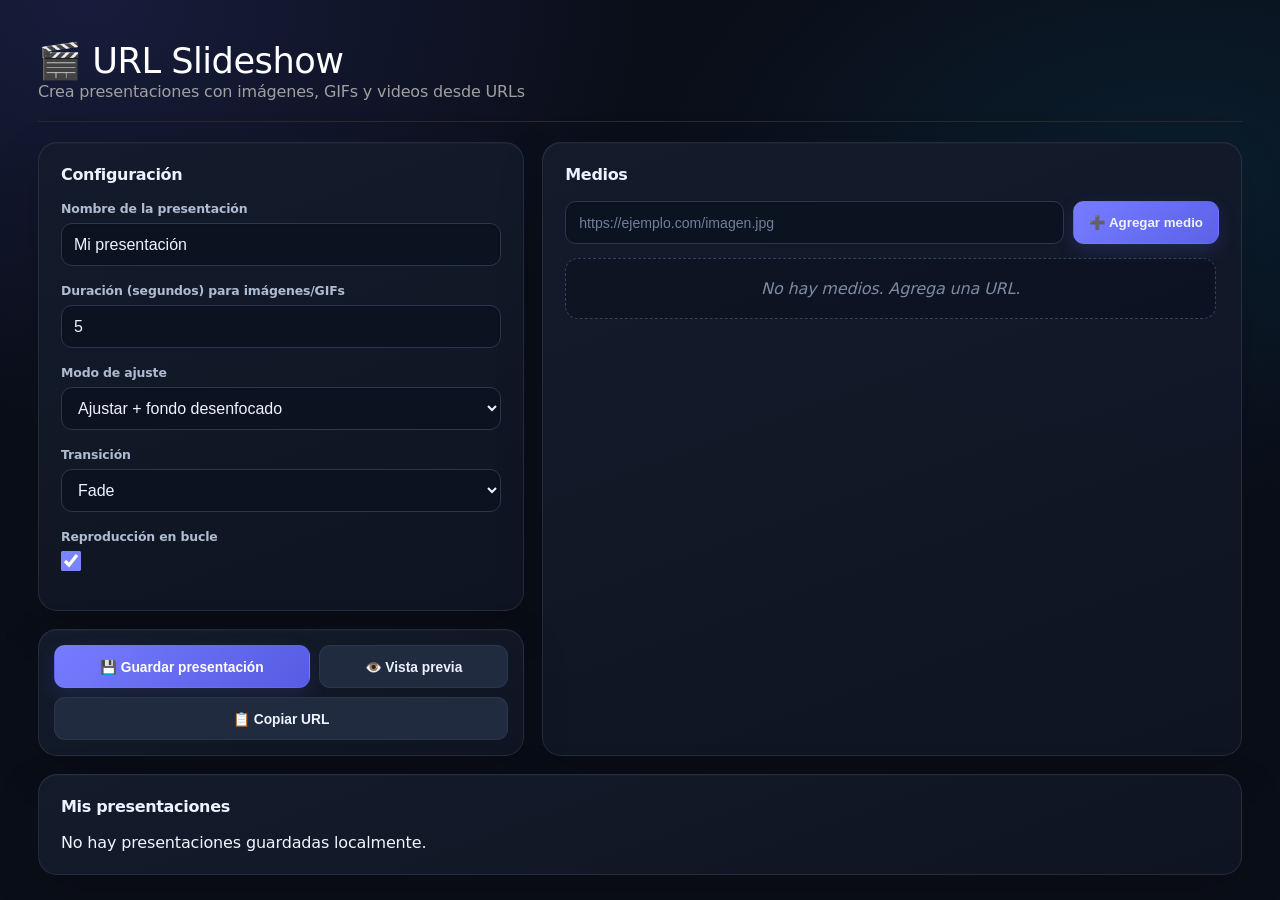
<file: Index.html>
<!DOCTYPE html>
<html lang="es">
<head>
    <meta charset="UTF-8">
    <meta name="viewport" content="width=device-width, initial-scale=1.0, maximum-scale=1.0, user-scalable=no">
    <title>URL Slideshow</title>
    <link rel="stylesheet" href="style.css">
</head>
<body>
    <!-- ============================================================ -->
    <!-- MODO EDITOR                                                  -->
    <!-- ============================================================ -->
    <div id="editor" class="editor-container">
        <header>
            <h1>🎬 URL Slideshow</h1>
            <p>Crea presentaciones con imágenes, GIFs y videos desde URLs</p>
        </header>

        <div class="editor-main">
            <!-- Configuración general -->
            <section class="config-section">
                <h2>Configuración</h2>
                <div class="form-row">
                    <label for="presentation-name">Nombre de la presentación</label>
                    <input type="text" id="presentation-name" placeholder="Mi presentación" value="Mi presentación">
                </div>
                <div class="form-row">
                    <label for="slide-duration">Duración (segundos) para imágenes/GIFs</label>
                    <input type="number" id="slide-duration" value="5" min="1" step="0.5">
                </div>
                <div class="form-row">
                    <label for="fit-mode">Modo de ajuste</label>
                    <select id="fit-mode">
                        <option value="contain-blur" selected>Ajustar + fondo desenfocado</option>
                        <option value="contain">Ajustar (fondo negro)</option>
                        <option value="cover">Rellenar (recorte)</option>
                    </select>
                </div>
                <div class="form-row">
                    <label for="transition-mode">Transición</label>
                    <select id="transition-mode">
                        <option value="fade" selected>Fade</option>
                        <option value="none">Sin transición</option>
                    </select>
                </div>
                <div class="form-row">
                    <label for="loop-mode">Reproducción en bucle</label>
                    <input type="checkbox" id="loop-mode" checked>
                </div>
            </section>

            <!-- Lista de medios -->
            <section class="media-section">
                <h2>Medios</h2>
                <div class="add-media">
                    <input type="text" id="media-url" placeholder="https://ejemplo.com/imagen.jpg" spellcheck="false">
                    <button id="add-media-btn">➕ Agregar medio</button>
                </div>
                <div id="media-list" class="media-list">
                    <p class="empty-message">No hay medios. Agrega una URL.</p>
                </div>
            </section>

            <!-- Acciones -->
            <section class="actions">
                <button id="save-btn" class="primary">💾 Guardar presentación</button>
                <button id="preview-btn">👁️ Vista previa</button>
                <button id="copy-btn">📋 Copiar URL</button>
            </section>

            <!-- Presentaciones guardadas localmente -->
            <section class="local-saves">
                <h2>Mis presentaciones</h2>
                <div id="local-saves-list">
                    <p class="empty-message">No hay presentaciones guardadas localmente.</p>
                </div>
            </section>
        </div>
    </div>

    <!-- ============================================================ -->
    <!-- MODO REPRODUCTOR                                             -->
    <!-- ============================================================ -->
    <div id="player" class="player-container" style="display:none;">
        <!-- Capas para transición fade -->
        <div id="slide-layer-a" class="slide-layer"></div>
        <div id="slide-layer-b" class="slide-layer"></div>

        <!-- Controles -->
        <div id="player-controls" class="player-controls">
            <button id="prev-btn" title="Anterior (←)">⏮</button>
            <button id="play-pause-btn" title="Reproducir/Pausa (Espacio)">⏸</button>
            <button id="next-btn" title="Siguiente (→)">⏭</button>
            <button id="fullscreen-btn" title="Pantalla completa (F)">⛶</button>
            <button id="exit-btn" title="Salir">✕</button>
            <span id="slide-counter" class="slide-counter">1 / 1</span>
        </div>

        <!-- Mensaje de error o estado -->
        <div id="player-message" class="player-message"></div>
    </div>

    <script src="app.js"></script>
</body>
</html>
</file>
<file: style.css>
/* ============================================================
   RESET Y ESTILOS GLOBALES
   ============================================================ */
* {
    margin: 0;
    padding: 0;
    box-sizing: border-box;
}

body {
    font-family: 'Segoe UI', Roboto, system-ui, -apple-system, sans-serif;
    background-color: #0d0d0d;
    color: #e0e0e0;
    height: 100vh;
    overflow: hidden;
}

/* ============================================================
   EDITOR
   ============================================================ */
.editor-container {
    display: flex;
    flex-direction: column;
    height: 100vh;
    overflow-y: auto;
    padding: 20px;
    max-width: 1000px;
    margin: 0 auto;
    background-color: #121212;
}

.editor-container header {
    padding: 10px 0 20px 0;
    border-bottom: 1px solid #2a2a2a;
    margin-bottom: 20px;
}

.editor-container header h1 {
    font-weight: 300;
    font-size: 2.2rem;
    letter-spacing: -0.5px;
    color: #ffffff;
}

.editor-container header p {
    color: #a0a0a0;
    font-size: 1rem;
}

.editor-main {
    flex: 1;
}

section {
    background: #1a1a1a;
    border-radius: 12px;
    padding: 20px;
    margin-bottom: 20px;
    border: 1px solid #2a2a2a;
}

section h2 {
    font-size: 1.2rem;
    font-weight: 500;
    margin-bottom: 16px;
    color: #ffffff;
    letter-spacing: 0.3px;
}

.form-row {
    display: flex;
    flex-direction: column;
    margin-bottom: 14px;
}

.form-row label {
    font-size: 0.85rem;
    font-weight: 500;
    color: #b0b0b0;
    margin-bottom: 4px;
}

.form-row input,
.form-row select {
    background: #0d0d0d;
    border: 1px solid #333;
    color: #e0e0e0;
    padding: 10px 12px;
    border-radius: 8px;
    font-size: 1rem;
    outline: none;
    transition: border 0.2s;
}

.form-row input:focus,
.form-row select:focus {
    border-color: #6c8cff;
}

.form-row input[type="checkbox"] {
    width: 20px;
    height: 20px;
    accent-color: #6c8cff;
    cursor: pointer;
}

/* Media list */
.add-media {
    display: flex;
    gap: 10px;
    margin-bottom: 16px;
}

.add-media input {
    flex: 1;
    background: #0d0d0d;
    border: 1px solid #333;
    color: #e0e0e0;
    padding: 10px 12px;
    border-radius: 8px;
    font-size: 0.95rem;
    outline: none;
}

.add-media input:focus {
    border-color: #6c8cff;
}

.add-media button {
    background: #2a2a2a;
    border: none;
    color: #fff;
    padding: 10px 20px;
    border-radius: 8px;
    font-weight: 500;
    cursor: pointer;
    transition: background 0.2s;
    white-space: nowrap;
}

.add-media button:hover {
    background: #3a3a3a;
}

.add-media button:disabled {
    opacity: 0.7;
    cursor: wait;
}

.media-help {
    color: #888;
    font-size: 0.78rem;
    line-height: 1.45;
    margin: -5px 0 14px;
}

.media-list {
    display: flex;
    flex-direction: column;
    gap: 8px;
    min-height: 60px;
    max-height: 300px;
    overflow-y: auto;
    padding-right: 4px;
}

.media-list .empty-message {
    color: #555;
    text-align: center;
    padding: 20px 0;
    font-style: italic;
}

.media-item {
    display: flex;
    align-items: center;
    gap: 12px;
    background: #0d0d0d;
    padding: 8px 12px;
    border-radius: 8px;
    border: 1px solid #2a2a2a;
    transition: background 0.2s;
}

.media-item:hover {
    background: #1a1a1a;
}

.media-item .thumb {
    width: 48px;
    height: 48px;
    flex-shrink: 0;
    background: #222;
    border-radius: 6px;
    overflow: hidden;
    display: flex;
    align-items: center;
    justify-content: center;
    font-size: 0.7rem;
    color: #666;
}

.media-item .thumb img {
    width: 100%;
    height: 100%;
    object-fit: cover;
}

.media-item .info {
    flex: 1;
    min-width: 0;
}

.media-item .info .url {
    font-size: 0.8rem;
    color: #aaa;
    white-space: nowrap;
    overflow: hidden;
    text-overflow: ellipsis;
}

.media-item .info .type {
    font-size: 0.7rem;
    color: #6c8cff;
    background: #1a2a4a;
    padding: 2px 8px;
    border-radius: 12px;
    display: inline-block;
    margin-top: 2px;
}

.media-item .actions {
    display: flex;
    gap: 6px;
    flex-shrink: 0;
}

.media-item .actions button {
    background: transparent;
    border: none;
    color: #888;
    cursor: pointer;
    font-size: 1.1rem;
    padding: 4px 6px;
    border-radius: 4px;
    transition: background 0.2s, color 0.2s;
}

.media-item .actions button:hover {
    background: #2a2a2a;
    color: #fff;
}

.media-item .actions button.danger:hover {
    background: #4a1a1a;
    color: #ff6b6b;
}

/* Acciones */
.actions {
    display: flex;
    flex-wrap: wrap;
    gap: 12px;
}

.actions button {
    background: #2a2a2a;
    border: none;
    color: #fff;
    padding: 12px 24px;
    border-radius: 10px;
    font-weight: 600;
    font-size: 1rem;
    cursor: pointer;
    transition: background 0.2s, transform 0.1s;
    flex: 1 1 auto;
}

.actions button.primary {
    background: #4a6cf7;
    color: #fff;
}

.actions button.primary:hover {
    background: #5a7cff;
}

.actions button:hover {
    background: #3a3a3a;
}

.actions button:active {
    transform: scale(0.97);
}

/* Local saves */
.local-saves {
    background: #151515;
}

#local-saves-list {
    display: flex;
    flex-direction: column;
    gap: 10px;
}

.save-item {
    background: #0d0d0d;
    padding: 12px 16px;
    border-radius: 8px;
    border: 1px solid #2a2a2a;
    display: flex;
    flex-wrap: wrap;
    align-items: center;
    gap: 10px;
}

.save-item .name {
    font-weight: 500;
    flex: 1;
    min-width: 120px;
}

.save-item .meta {
    color: #888;
    font-size: 0.8rem;
}

.save-item .actions {
    display: flex;
    gap: 6px;
    flex-wrap: wrap;
}

.save-item .actions button {
    background: #222;
    border: none;
    color: #ccc;
    padding: 6px 12px;
    border-radius: 6px;
    cursor: pointer;
    font-size: 0.8rem;
    transition: background 0.2s;
}

.save-item .actions button:hover {
    background: #333;
}

.save-item .actions button.primary {
    background: #4a6cf7;
    color: #fff;
}

.save-item .actions button.primary:hover {
    background: #5a7cff;
}

.save-item .actions button.danger:hover {
    background: #5a1a1a;
    color: #ff6b6b;
}

/* Indicador persistente de actualización de capturas */
.capture-refresh-status {
    position: absolute;
    top: 16px;
    right: 18px;
    z-index: 2500;
    display: flex;
    align-items: flex-start;
    gap: 10px;
    max-width: min(390px, calc(100vw - 28px));
    padding: 11px 14px;
    border: 1px solid rgba(255,255,255,.18);
    border-radius: 12px;
    background: rgba(8, 12, 20, .82);
    color: #f4f7fb;
    box-shadow: 0 6px 24px rgba(0,0,0,.25);
    backdrop-filter: blur(10px);
    pointer-events: none;
    font-variant-numeric: tabular-nums;
}
.capture-refresh-dot {
    width: 9px;
    height: 9px;
    flex: 0 0 9px;
    margin-top: 5px;
    border-radius: 50%;
    background: #58d6a0;
    box-shadow: 0 0 0 4px rgba(88,214,160,.13);
}
.capture-refresh-copy {
    min-width: 0;
    display: flex;
    flex-direction: column;
    gap: 2px;
}
.capture-refresh-copy strong {
    font-size: 12px;
    line-height: 1.35;
    letter-spacing: .02em;
}
.capture-refresh-copy span {
    font-size: 13px;
    font-weight: 700;
    line-height: 1.4;
}
.capture-refresh-copy small {
    color: rgba(238,243,250,.72);
    font-size: 10px;
    line-height: 1.35;
}

/* ============================================================
   REPRODUCTOR
   ============================================================ */
.player-container {
    position: fixed;
    top: 0;
    left: 0;
    width: 100vw;
    height: 100vh;
    background: #000;
    overflow: hidden;
    z-index: 1000;
}

.slide-layer {
    position: absolute;
    top: 0;
    left: 0;
    width: 100%;
    height: 100%;
    opacity: 0;
    transition: opacity 0.8s ease;
    pointer-events: none;
    background: #000;
}

.slide-layer.active {
    opacity: 1;
    pointer-events: auto;
}

/* Contenedor interno de cada slide */
.slide-content {
    width: 100%;
    height: 100%;
    position: relative;
    display: flex;
    align-items: center;
    justify-content: center;
    background: #000;
}

/* Fondo blur (contain-blur) */
.slide-content .bg-blur {
    position: absolute;
    top: -10%;
    left: -10%;
    width: 120%;
    height: 120%;
    object-fit: cover;
    filter: blur(30px) brightness(0.4);
    transform: scale(1.1);
    pointer-events: none;
}

/* Elemento principal (imagen o video) */
.slide-content .main-media {
    width: 100%;
    height: 100%;
    object-fit: contain;
    position: relative;
    z-index: 2;
}

.slide-content .main-media.cover {
    object-fit: cover;
}

.slide-content .main-media.contain {
    object-fit: contain;
}

.slide-content .embedded-media {
    display: block;
    width: 100%;
    height: 100%;
    min-width: 100%;
    min-height: 100%;
    border: 0;
    position: relative;
    z-index: 2;
    background: #fff;
}

/* Mensaje de error dentro del slide */
.slide-content .error-msg {
    color: #aaa;
    font-size: 1.2rem;
    text-align: center;
    padding: 20px;
    background: rgba(0,0,0,0.7);
    border-radius: 12px;
    z-index: 3;
}

/* Controles del reproductor */
.player-controls {
    position: absolute;
    bottom: 30px;
    left: 50%;
    transform: translateX(-50%);
    background: rgba(0, 0, 0, 0.7);
    backdrop-filter: blur(10px);
    padding: 10px 18px;
    border-radius: 50px;
    display: flex;
    align-items: center;
    gap: 12px;
    z-index: 2000;
    border: 1px solid rgba(255,255,255,0.1);
    transition: opacity 0.4s ease, transform 0.4s ease;
    opacity: 0;
    transform: translateX(-50%) translateY(10px);
    pointer-events: none;
}

.player-controls.visible {
    opacity: 1;
    transform: translateX(-50%) translateY(0);
    pointer-events: auto;
}

.player-controls button {
    background: transparent;
    border: none;
    color: #fff;
    font-size: 1.4rem;
    padding: 4px 8px;
    cursor: pointer;
    border-radius: 8px;
    transition: background 0.2s;
    line-height: 1;
}

.player-controls button:hover {
    background: rgba(255,255,255,0.15);
}

.player-controls .slide-counter {
    color: #ccc;
    font-size: 0.9rem;
    min-width: 60px;
    text-align: center;
    font-variant-numeric: tabular-nums;
}

.player-message {
    position: absolute;
    top: 20px;
    left: 50%;
    transform: translateX(-50%);
    background: rgba(0,0,0,0.8);
    color: #ffb3b3;
    padding: 10px 20px;
    border-radius: 30px;
    font-size: 0.9rem;
    z-index: 3000;
    border: 1px solid #ff4d4d;
    display: none;
    backdrop-filter: blur(4px);
}

.player-message.show {
    display: block;
}

/* Scrollbar personalizada */
::-webkit-scrollbar {
    width: 6px;
}
::-webkit-scrollbar-track {
    background: #1a1a1a;
}
::-webkit-scrollbar-thumb {
    background: #444;
    border-radius: 10px;
}
::-webkit-scrollbar-thumb:hover {
    background: #555;
}

/* Responsive */
@media (max-width: 640px) {
    .capture-refresh-status {
        top: 10px;
        right: 10px;
        max-width: calc(100vw - 20px);
        padding: 9px 11px;
    }
    .capture-refresh-copy strong { font-size: 11px; }
    .capture-refresh-copy span { font-size: 12px; }
    .capture-refresh-copy small { font-size: 9px; }
    .editor-container {
        padding: 12px;
    }
    .actions button {
        flex: 1 1 100%;
    }
    .add-media {
        flex-direction: column;
    }
    .media-item {
        flex-wrap: wrap;
    }
    .media-item .info {
        flex-basis: 100%;
        order: 2;
    }
    .media-item .actions {
        order: 3;
        margin-left: auto;
    }
    .player-controls {
        gap: 6px;
        padding: 8px 12px;
        bottom: 20px;
    }
    .player-controls button {
        font-size: 1.2rem;
        padding: 2px 6px;
    }
}

/* ============================================================
   TRANSICIONES DE DIAPOSITIVAS
   ============================================================ */
.slide-layer.transition-in,
.slide-layer.transition-out {
    animation-duration: var(--transition-duration, 600ms);
    animation-timing-function: var(--transition-easing, ease);
    animation-fill-mode: both;
    will-change: opacity, transform, filter, clip-path;
}
.slide-layer.transition-out {
    animation-name: slideshowFadeOut;
    animation-duration: var(--transition-duration, 600ms);
    z-index: 1;
}
.slide-layer.transition-in {
    z-index: 2;
}
.slide-layer.anim-fade.transition-in { animation-name: slideshowFadeIn; }
.slide-layer.anim-slide.transition-in[data-direction="left"] { animation-name: slideshowSlideFromLeft; }
.slide-layer.anim-slide.transition-in[data-direction="right"] { animation-name: slideshowSlideFromRight; }
.slide-layer.anim-slide.transition-in[data-direction="up"] { animation-name: slideshowSlideFromBottom; }
.slide-layer.anim-slide.transition-in[data-direction="down"] { animation-name: slideshowSlideFromTop; }
.slide-layer.anim-zoom.transition-in { animation-name: slideshowZoomIn; }
.slide-layer.anim-rotate3d.transition-in { animation-name: slideshowRotate3D; }
.slide-layer.anim-blur.transition-in { animation-name: slideshowBlurIn; }
.slide-layer.anim-rise.transition-in { animation-name: slideshowRiseIn; }
.slide-layer.anim-drop.transition-in { animation-name: slideshowDropIn; }
.slide-layer.anim-rotate.transition-in { animation-name: slideshowRotateIn; }
.slide-layer.anim-wipe.transition-in { animation-name: slideshowWipeIn; }
.slide-layer.anim-bounce.transition-in { animation-name: slideshowBounceIn; }
.slide-layer.anim-flip.transition-in { animation-name: slideshowFlipIn; }

@keyframes slideshowFadeIn { from { opacity: 0; } to { opacity: 1; } }
@keyframes slideshowFadeOut { from { opacity: 1; } to { opacity: 0; } }
@keyframes slideshowSlideFromLeft { from { opacity: 0; transform: translateX(-100%); } to { opacity: 1; transform: translateX(0); } }
@keyframes slideshowSlideFromRight { from { opacity: 0; transform: translateX(100%); } to { opacity: 1; transform: translateX(0); } }
@keyframes slideshowSlideFromBottom { from { opacity: 0; transform: translateY(100%); } to { opacity: 1; transform: translateY(0); } }
@keyframes slideshowSlideFromTop { from { opacity: 0; transform: translateY(-100%); } to { opacity: 1; transform: translateY(0); } }
@keyframes slideshowZoomIn { from { opacity: 0; transform: scale(.72); } to { opacity: 1; transform: scale(1); } }
@keyframes slideshowRotate3D { from { opacity: 0; transform: perspective(1000px) rotateY(65deg) scale(.92); } to { opacity: 1; transform: perspective(1000px) rotateY(0) scale(1); } }
@keyframes slideshowBlurIn { from { opacity: 0; filter: blur(18px); transform: scale(1.04); } to { opacity: 1; filter: blur(0); transform: scale(1); } }
@keyframes slideshowRiseIn { from { opacity: 0; transform: translateY(70px); } to { opacity: 1; transform: translateY(0); } }
@keyframes slideshowDropIn { from { opacity: 0; transform: translateY(-70px); } to { opacity: 1; transform: translateY(0); } }
@keyframes slideshowRotateIn { from { opacity: 0; transform: rotate(-12deg) scale(.9); } to { opacity: 1; transform: rotate(0) scale(1); } }
@keyframes slideshowWipeIn { from { opacity: 1; clip-path: inset(0 100% 0 0); } to { opacity: 1; clip-path: inset(0 0 0 0); } }
@keyframes slideshowBounceIn { 0% { opacity: 0; transform: scale(.72); } 65% { opacity: 1; transform: scale(1.04); } 82% { transform: scale(.98); } 100% { opacity: 1; transform: scale(1); } }
@keyframes slideshowFlipIn { from { opacity: 0; transform: perspective(1000px) rotateX(75deg); } to { opacity: 1; transform: perspective(1000px) rotateX(0); } }

@media (prefers-reduced-motion: reduce) {
    .slide-layer.transition-in,
    .slide-layer.transition-out {
        animation-duration: 1ms !important;
    }
}

/* ============================================================
   REDISEÑO DEL EDITOR · CAPTURAS Y ESTADO
   ============================================================ */
:root {
    --ui-bg: #0a0e18;
    --ui-panel: rgba(17, 24, 39, .94);
    --ui-panel-alt: #0e1626;
    --ui-border: #273248;
    --ui-text: #f1f5ff;
    --ui-muted: #9aa9c1;
    --ui-accent: #7c83ff;
    --ui-accent-strong: #6269f1;
    --ui-green: #5ce0ad;
}
html { background: var(--ui-bg); }
body {
    height: 100vh;
    background:
        radial-gradient(ellipse at 7% 0%, rgba(79, 91, 213, .19), transparent 34%),
        radial-gradient(ellipse at 92% 20%, rgba(14, 165, 233, .10), transparent 32%),
        var(--ui-bg);
    color: var(--ui-text);
    font-family: Inter, ui-sans-serif, system-ui, -apple-system, BlinkMacSystemFont, "Segoe UI", sans-serif;
    letter-spacing: -.01em;
}
.editor-container {
    width: 100%;
    max-width: 1320px;
    padding: 30px clamp(16px, 3vw, 38px) 48px;
    background: transparent;
}
.editor-container header.app-header {
    padding: 4px 0 24px;
    margin-bottom: 22px;
    border-bottom: 1px solid rgba(142, 160, 195, .16);
}
.app-heading {
    display: flex;
    align-items: center;
    gap: 17px;
    margin-bottom: 22px;
}
.app-logo {
    display: grid;
    place-items: center;
    width: 56px;
    height: 56px;
    flex: 0 0 56px;
    border-radius: 18px;
    color: white;
    font-size: 26px;
    font-weight: 850;
    background: linear-gradient(140deg, #8c8fff, #565ee7 60%, #3f8ce7);
    box-shadow: 0 12px 30px rgba(91, 98, 237, .24), inset 0 1px 0 rgba(255,255,255,.25);
}
.app-eyebrow {
    color: #aeb6ff;
    font-size: 10px;
    letter-spacing: .17em;
    line-height: 1.6;
    font-weight: 800;
}
.editor-container header.app-header h1 {
    font-size: clamp(1.8rem, 3vw, 2.45rem);
    font-weight: 800;
    line-height: 1.1;
    letter-spacing: -.055em;
    background: linear-gradient(110deg, #fff, #dce2ff 70%, #9bdcff);
    -webkit-background-clip: text;
    background-clip: text;
    color: transparent;
    margin: 2px 0 8px;
}
.editor-container header.app-header p {
    max-width: 720px;
    color: var(--ui-muted);
    font-size: .94rem;
    line-height: 1.6;
}
.editor-capture-card {
    display: flex;
    align-items: center;
    gap: 14px;
    padding: 15px 17px;
    border: 1px solid rgba(139, 153, 255, .24);
    border-radius: 17px;
    background: linear-gradient(112deg, rgba(79, 86, 201, .13), rgba(19, 148, 173, .08) 60%, rgba(17,24,39,.9));
    box-shadow: 0 10px 36px rgba(0, 0, 0, .12);
}
.capture-card-icon {
    display: grid;
    place-items: center;
    width: 42px;
    height: 42px;
    flex: 0 0 42px;
    border-radius: 13px;
    color: #cbd0ff;
    font-size: 26px;
    background: rgba(124, 131, 255, .15);
    border: 1px solid rgba(124, 131, 255, .23);
}
.capture-card-copy {
    display: flex;
    flex: 1;
    min-width: 0;
    flex-direction: column;
    gap: 3px;
}
.capture-card-copy strong {
    color: #f4f6ff;
    font-size: .88rem;
    font-weight: 750;
}
.capture-card-copy span {
    color: #c0cbe0;
    font-size: .77rem;
    line-height: 1.45;
}
.capture-card-copy small {
    color: #8595ae;
    font-size: .69rem;
    line-height: 1.4;
}
.capture-card-count {
    min-width: 108px;
    padding: 8px 12px 9px;
    text-align: right;
    border-left: 1px solid rgba(144, 158, 190, .20);
}
.capture-card-count small {
    display: block;
    color: #94a3bb;
    font-size: .62rem;
    line-height: 1.35;
    margin-bottom: 3px;
}
.capture-card-count strong {
    display: block;
    color: var(--ui-green);
    font-size: 1.45rem;
    line-height: 1.2;
    font-weight: 800;
    letter-spacing: .035em;
    font-variant-numeric: tabular-nums;
}
.editor-main {
    display: grid;
    grid-template-columns: minmax(290px, .82fr) minmax(0, 1.18fr);
    gap: 18px;
    align-content: start;
}
.editor-main > section {
    min-width: 0;
    margin: 0;
    padding: 22px;
    border: 1px solid rgba(135, 151, 183, .16);
    border-radius: 19px;
    background: linear-gradient(160deg, rgba(20, 28, 44, .97), rgba(15, 21, 34, .97));
    box-shadow: 0 16px 48px rgba(0, 0, 0, .15), inset 0 1px 0 rgba(255,255,255,.025);
}
.editor-main > .config-section { grid-column: 1; grid-row: 1; }
.editor-main > .media-section { grid-column: 2; grid-row: 1 / span 2; }
.editor-main > .actions {
    grid-column: 1;
    grid-row: 2;
    align-content: start;
    padding: 15px;
    gap: 9px;
}
.editor-main > .local-saves { grid-column: 1 / -1; grid-row: 3; }
.editor-main section h2 {
    color: #edf2ff;
    font-size: 1rem;
    font-weight: 750;
    letter-spacing: -.02em;
    margin-bottom: 17px;
}
.form-row { margin-bottom: 17px; }
.form-row label {
    color: #aebbd1;
    font-size: .78rem;
    font-weight: 650;
    margin-bottom: 7px;
}
.form-row input:not([type="checkbox"]),
.form-row select,
.add-media input {
    min-height: 43px;
    background: #0b1220;
    border: 1px solid #2a374e;
    border-radius: 11px;
    color: #eef3ff;
    box-shadow: inset 0 1px 2px rgba(0,0,0,.10);
    transition: border-color .16s, box-shadow .16s, background .16s;
}
.form-row input:focus,
.form-row select:focus,
.add-media input:focus {
    border-color: #8b91ff;
    box-shadow: 0 0 0 3px rgba(124, 131, 255, .13);
    outline: none;
}
.form-row input[type="checkbox"] { accent-color: var(--ui-accent); }
.add-media {
    display: flex;
    gap: 9px;
    margin-bottom: 12px;
}
.add-media input {
    min-width: 0;
    padding: 12px 13px;
    font-size: .88rem;
}
.add-media input::placeholder { color: #6f809b; }
.add-media button,
.actions button,
.save-item .actions button {
    border: 1px solid transparent;
    border-radius: 11px;
    background: #273249;
    color: #edf2ff;
    font-weight: 700;
    transition: transform .16s, filter .16s, border-color .16s, background .16s;
}
.add-media button {
    padding: 11px 15px;
    background: linear-gradient(135deg, #777cff, #5b62e8);
    box-shadow: 0 7px 18px rgba(91, 98, 237, .20);
}
.add-media button:hover,
.actions button:hover,
.save-item .actions button:hover { filter: brightness(1.12); }
.add-media button:active,
.actions button:active { transform: translateY(1px); }
.add-media button:disabled { opacity: .64; filter: grayscale(.18); }
.capture-help {
    display: flex;
    gap: 9px;
    align-items: flex-start;
    padding: 11px 12px;
    margin: 0 0 15px;
    border: 1px solid rgba(94, 120, 168, .22);
    border-radius: 12px;
    background: rgba(11, 19, 33, .78);
}
.capture-help p {
    color: #9baac0;
    font-size: .73rem;
    line-height: 1.55;
}
.capture-help-dot {
    width: 7px;
    height: 7px;
    flex: 0 0 7px;
    margin-top: 5px;
    border-radius: 50%;
    background: #5ce0ad;
    box-shadow: 0 0 0 4px rgba(92, 224, 173, .10);
}
.media-list {
    gap: 9px;
    max-height: 420px;
    padding: 2px 3px 2px 0;
}
.media-list .empty-message {
    color: #7c8ba3;
    background: rgba(7, 13, 24, .38);
    border: 1px dashed #34415a;
    border-radius: 13px;
}
.media-item {
    padding: 10px 12px;
    border: 1px solid #29354a;
    border-radius: 13px;
    background: rgba(8, 14, 25, .72);
}
.media-item:hover {
    background: rgba(22, 32, 50, .9);
    border-color: #445578;
}
.media-item .thumb { width: 54px; height: 54px; border-radius: 10px; background: #182238; }
.media-item .info .url {
    color: #c3cde0;
    font-size: .76rem;
}
.media-item .info .type {
    margin-top: 5px;
    color: #bbc0ff;
    background: rgba(106, 112, 240, .14);
    border: 1px solid rgba(124, 131, 255, .16);
}
.media-item .actions button {
    width: 33px;
    height: 33px;
    color: #a9b7cd;
    border: 1px solid transparent;
    border-radius: 9px;
}
.media-item .actions button:hover {
    color: white;
    background: #273249;
}
.actions button {
    min-height: 43px;
    padding: 11px 14px;
    font-size: .86rem;
    background: #202b40;
    border-color: rgba(130, 150, 187, .10);
}
.actions button.primary {
    background: linear-gradient(135deg, #777cff, #555ce3);
    box-shadow: 0 8px 19px rgba(91, 98, 237, .16);
}
.local-saves { background: linear-gradient(160deg, rgba(20,28,44,.97), rgba(15,21,34,.97)); }
.save-item {
    background: rgba(8, 14, 25, .72);
    border-color: #29354a;
    border-radius: 13px;
}
.save-item .name { color: #edf2ff; }
.save-item .meta { color: #8fa0bb; }
.save-item .actions button.primary { background: linear-gradient(135deg, #777cff, #555ce3); }
.capture-refresh-status {
    top: 18px;
    right: 18px;
    border-color: rgba(158, 170, 255, .26);
    background: rgba(8, 13, 24, .88);
    box-shadow: 0 10px 35px rgba(0,0,0,.3);
}
.player-message {
    backdrop-filter: blur(8px);
}
.toast {
    border: 1px solid rgba(124, 131, 255, .2);
    box-shadow: 0 15px 50px rgba(0,0,0,.35);
}

@media (max-width: 900px) {
    .editor-main {
        grid-template-columns: minmax(0,1fr);
    }
    .editor-main > .config-section,
    .editor-main > .media-section,
    .editor-main > .actions,
    .editor-main > .local-saves {
        grid-column: 1;
        grid-row: auto;
    }
    .editor-main > .media-section { grid-row: 2; }
    .editor-main > .actions { grid-row: 3; }
    .editor-main > .local-saves { grid-row: 4; }
}
@media (max-width: 600px) {
    .editor-container { padding: 20px 12px 30px; }
    .app-heading { gap: 12px; align-items: flex-start; }
    .app-logo { width: 45px; height: 45px; flex-basis: 45px; border-radius: 14px; font-size: 22px; }
    .editor-container header.app-header { padding-bottom: 18px; }
    .editor-capture-card { align-items: flex-start; padding: 12px; gap: 9px; }
    .capture-card-icon { width: 34px; height: 34px; flex-basis: 34px; border-radius: 10px; font-size: 21px; }
    .capture-card-count { min-width: 76px; padding: 5px 0 5px 8px; }
    .capture-card-count strong { font-size: 1.12rem; }
    .capture-card-count small { font-size: .57rem; }
    .capture-card-copy strong { font-size: .76rem; }
    .capture-card-copy span { font-size: .68rem; }
    .capture-card-copy small { font-size: .61rem; }
    .editor-main > section { padding: 17px; }
    .add-media { flex-direction: column; }
    .add-media button { min-height: 43px; }
    .editor-main > .actions { flex-direction: column; }
    .capture-refresh-status { top: 9px; right: 9px; max-width: calc(100vw - 18px); }
}
</file>
